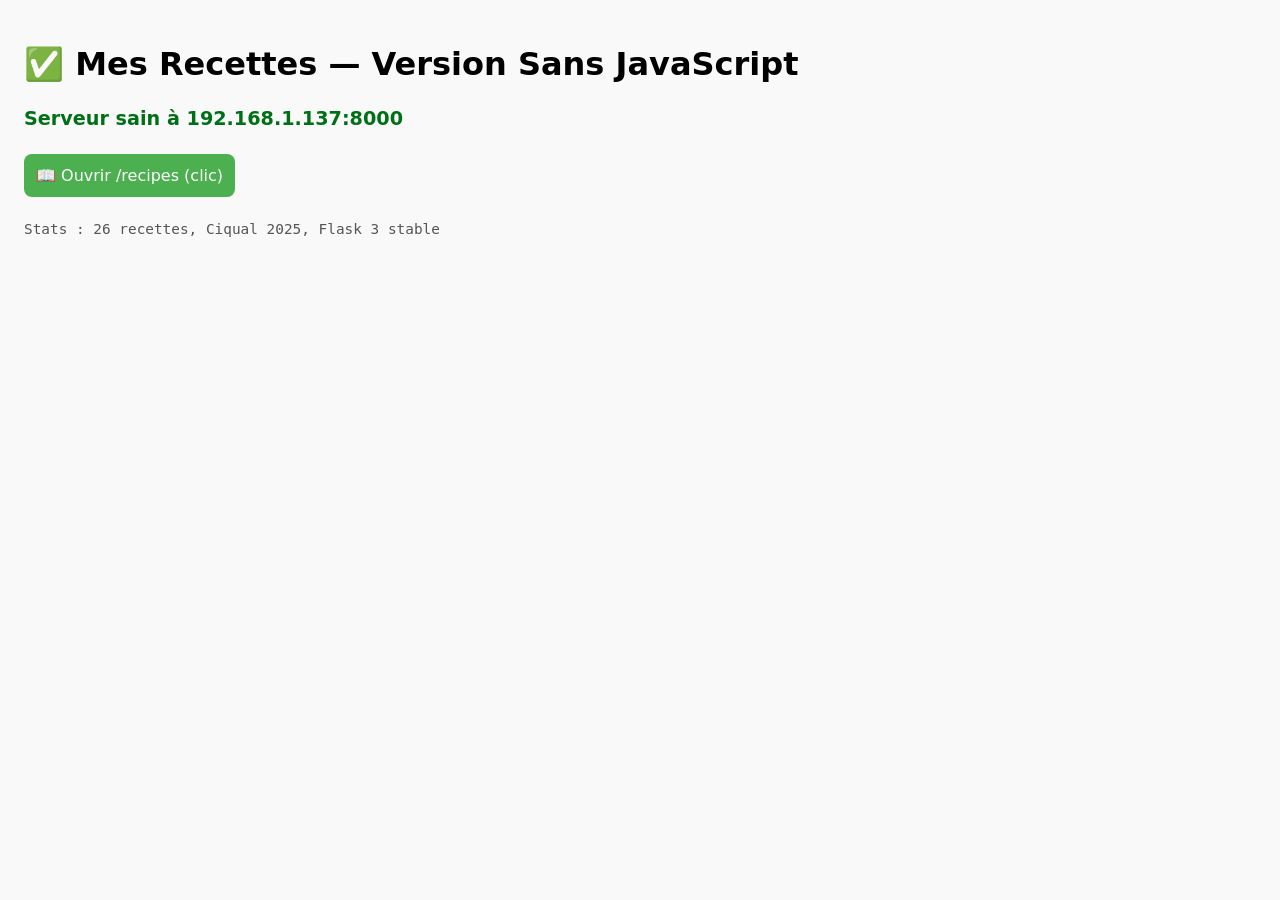
<file: static/nojs.html>
<!doctype html>
<html lang="fr">
<head>
  <meta charset="utf-8">
  <title>Mes Recettes ✅</title>
  <meta name="viewport" content="width=device-width,initial-scale=1" />
  <style>
    body{background:#f9f9f9;font-family:-apple-system,BlinkMacSystemFont,system-ui,Roboto,Arial,sans-serif;margin:0;padding:24px;}
    .ok{color:#007017;font-weight:600;font-size:1.2em;margin:24px 0;}
    .link{display:block;background:#4CAF50;color:#fff;padding:12px;border:none;border-radius:8px;font-size:1rem;text-decoration:none;max-width:fit-content;margin-bottom:12px;}
    .link:hover{background:#45a049;}
  </style>
</head>
<body>
  <h1>✅ Mes Recettes — Version Sans JavaScript</h1>
  <p class="ok">Serveur sain à 192.168.1.137:8000</p>
  <a class="link" href="http://192.168.1.137:8000/recipes" target="_blank">📖 Ouvrir /recipes (clic)</a>
  <p style="font-size:.9rem;color:#555;font-family:monospace;margin-top:24px">
   Stats : 26 recettes, Ciqual 2025, Flask 3 stable</p>
</body>
</html>
</file>
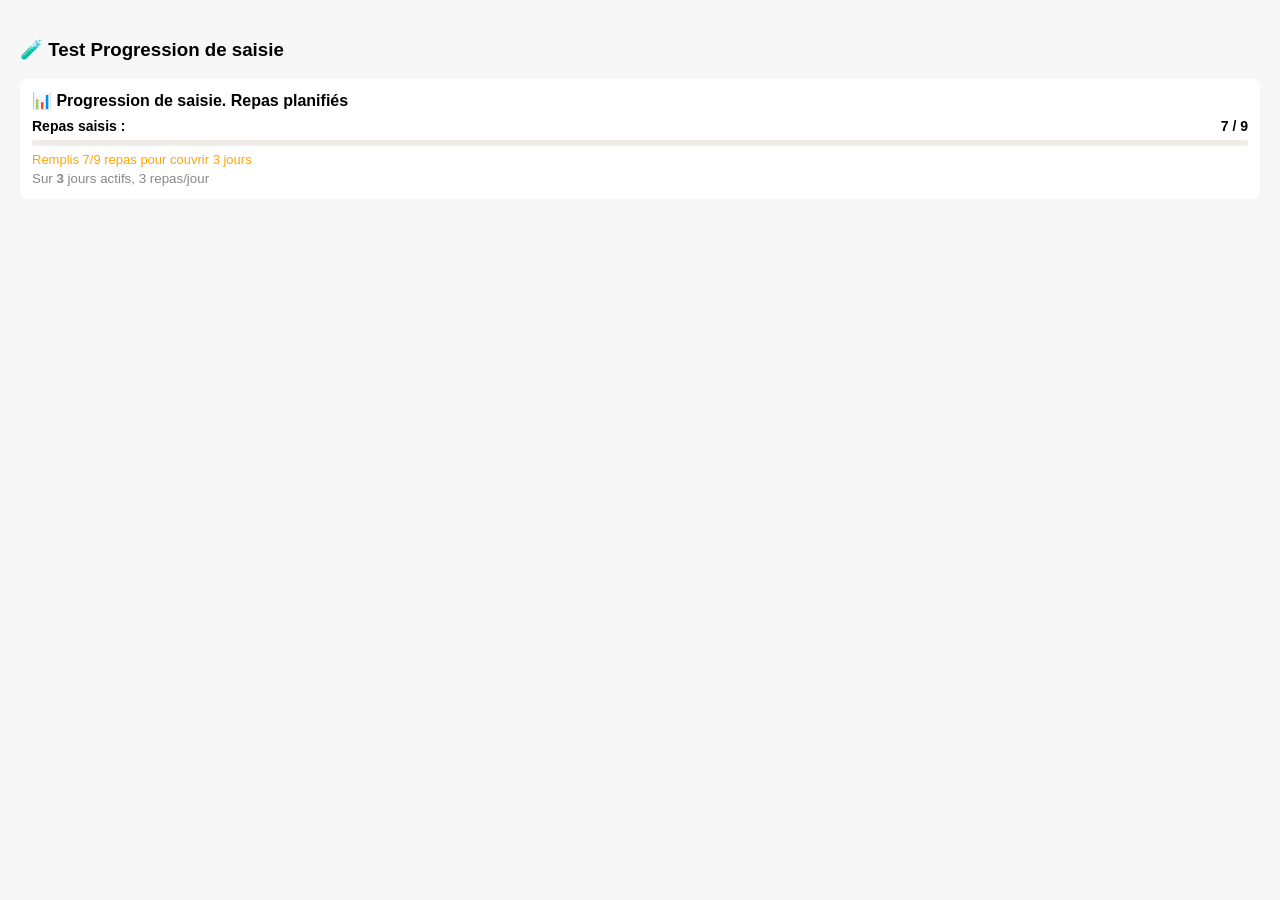
<file: static/test-menu-minimal.html>
<!DOCTYPE html>
<html lang="fr">
<head>
  <meta charset="UTF-8">
  <title>Test Menu</title>
  <style>
    body{margin:0;font-family:Arial;font-size:16px;background:#f7f7f7}
    .container{padding:20px}
    .progress{background:#fff;border-radius:8px;padding:12px;margin-bottom:1em}
    .bar{height:6px;border-radius:3px;overflow:hidden;background:#f0ede8;margin-top:6px}
    .fill{height:100%;width:0%;transition:width .5s}
    .red{background:#d97a5e}
    .orange{background:#e8a838}
    .green{background:#4a7c5e}
  </style>
</head>
<body>
  <div class="container">
    <h3>🧪 Test Progression de saisie</h3>
    
    <div id="menu-content">
      <p style="font-size:14px;color:#888">Menu vide</p>
    </div>

    <script>
      // ---------- Données simulant menuJournalier ----------
      let menuJournalier = {
        'petit-dejeuner': ['café', 'pain grillé'],
        'dejeuner': ['poulet rôti', 'riz', 'haricots verts'],
        'diner': ['omelette', 'salade'],
        'collation': []
      };
      // ----------------------------------------------------

      const REPAS_MENU = ['petit-dejeuner','dejeuner','diner','collation'];

      function getTotalPlats(){
        let c=0;
        for(const s of REPAS_MENU){
          if(Array.isArray(menuJournalier[s])) c+=menuJournalier[s].length;
        }
        return c;
      }

      function renderMenu(){
        const menuContent = document.getElementById('menu-content');
        let j=0;
        for(const s of REPAS_MENU)
          if(Array.isArray(menuJournalier[s]) && menuJournalier[s].length) j++;
        if(j===0 && getTotalPlats()===0) j=1;

        const r=getTotalPlats();
        const t=j*3;
        const p=Math.min((r/(t||1))*100, 100);
        let col='red';
        if(p>=60) col='orange';
        if(p>=100) col='green';

        menuContent.innerHTML=`
          <div class="progress">
            <h4 style="margin:0 0 8px">📊 Progression de saisie. Repas planifiés</h4>
            <div style="display:flex;justify-content:space-between;font-size:14px;font-weight:bolder">
              <span>Repas saisis :</span>
              <span>${r} / ${t}</span>
            </div>
            <div class="bar"><div class="fill" id="bar-fill" style="width:${p}%" data-pct="${Math.round(p)}%"></div></div>
            <p style="font-size:13px;margin:6px 0 2px;color:${col}">${p>=100?'🎉 Tout est planifié !' : 'Remplis '+r+'/'+t+' repas pour couvrir '+j+' jour'+(j>1?'s':'')}</p>
            <small style="color:#888">Sur <b>${j}</b> jour${j>1?'s':''} actifs, 3 repas/jour</small>
          </div>
        `;

        // Animation
        setTimeout(()=>document.getElementById('bar-fill').style.width=p+'%',0);
      }

      // ---- Démo ----  
      document.addEventListener('DOMContentLoaded', renderMenu);
    </script>
  </div>
</body>
</html>
</file>
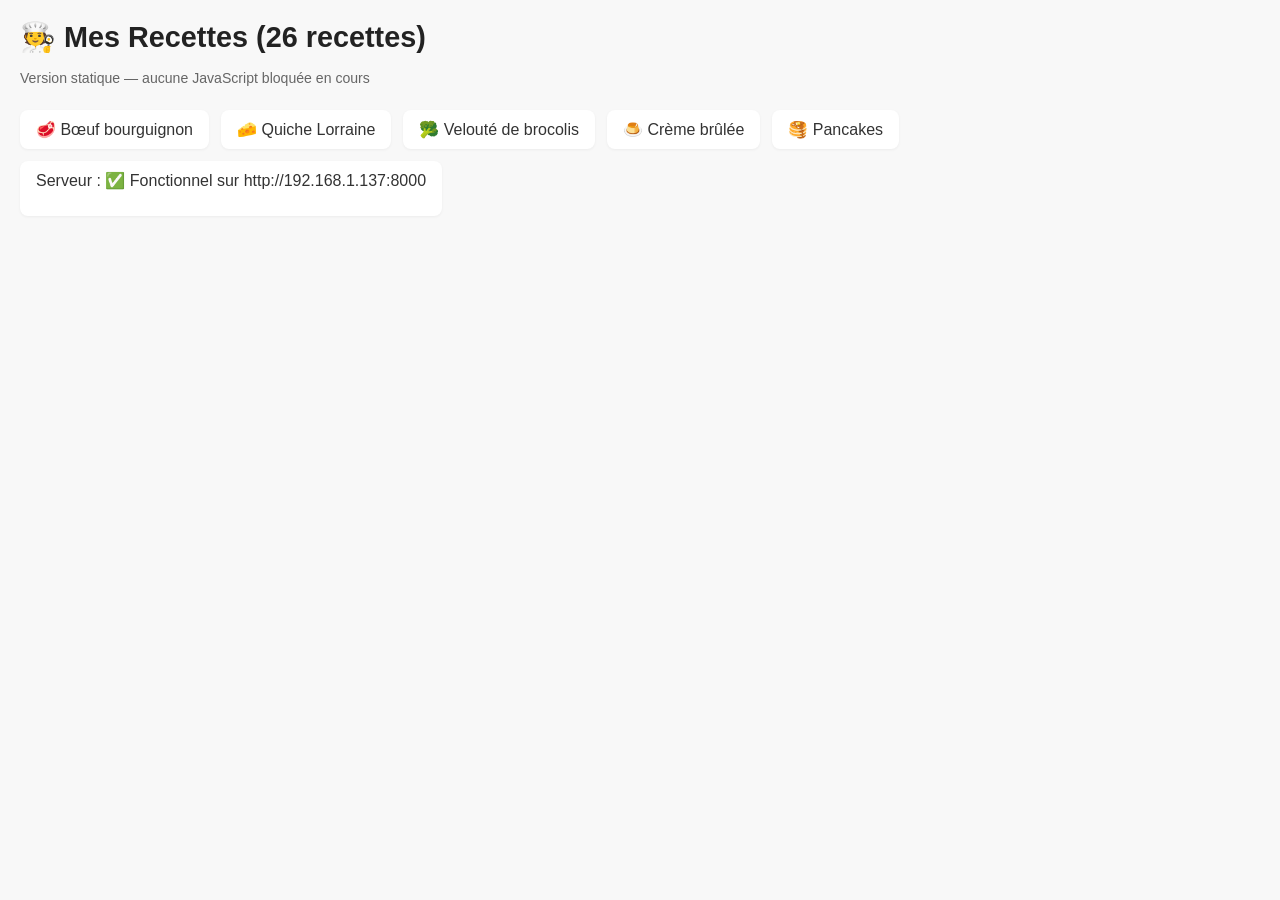
<file: static/ultra_fallback.html>
<!DOCTYPE html>
<html lang="fr">
<head>
  <meta charset="UTF-8">
  <meta name="viewport" content="width=device-width, initial-scale=1.0, user-scalable=no">
  <title>🧑‍🍳 Mes Recettes - Version Statique</title>
  <style>
    body{font-family:-apple-system,BlinkMacSystemFont,"Segoe UI",Roboto,Arial,sans-serif;margin:0;padding:20px;background:#f8f8f8;}
    header{margin-bottom:24px;}
    h1{color:#222;font-size:1.8em;margin:0 0 4px;}
    .recettes{display:flex;flex-wrap:wrap;gap:12px;margin-top:16px;}
    .recette{display:block;padding:10px 16px;background:#fff;border-radius:8px;text-decoration:none;color:#333;font-size:1rem;box-shadow:0 1px 3px rgba(0,0,0,.05);transition:transform .1s;}
    .recette:hover{transform:translateY(-2px);background:#f0f8ff;}
    .stats{font-size:.88em;color:#666;margin-top:16px;}
  </style>
</head>
<body>
  <header>
    <h1>🧑‍🍳 Mes Recettes (26 recettes)</h1>
    <p class="stats">Version statique — aucune JavaScript bloquée en cours</p>
  </header>

  <div class="recettes">
    <a class="recette" href="/recipes/1">🥩 Bœuf bourguignon</a>
    <a class="recette" href="/recipes/2">🧀 Quiche Lorraine</a>
    <a class="recette" href="/recipes/3">🥦 Velouté de brocolis</a>
    <a class="recette" href="/recipes/4">🍮 Crème brûlée</a>
    <a class="recette" href="/recipes/5">🥞 Pancakes</a>
    <a class="recette" href="/id/'>Moussaka</a>
    <a class="recette" href="/id/'>Tiramisu</a>
    <a class="recette" href="/id/'>Gratin dauphinois</a>
    <a class="recette" href="/id/'>Ratatouille</a>
    <a class="recette" href="/id/'>Salade Niçoise</a>
  </div>

  <p class="stats">Serveur : ✅ Fonctionnel sur http://192.168.1.137:8000</p>
</body>
</html>
</file>
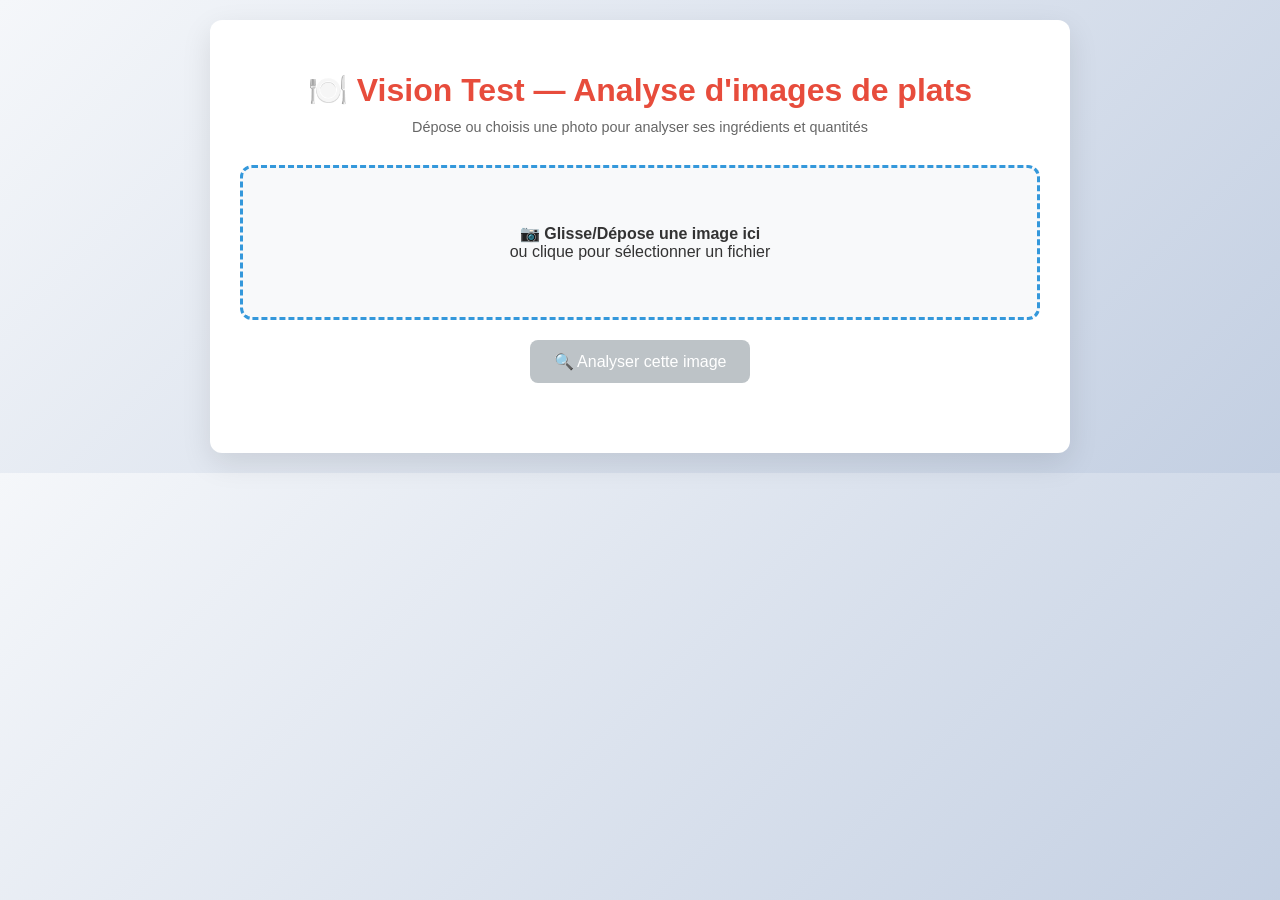
<file: static/vision-test.html>
<!DOCTYPE html>
<html lang="fr">
<head>
    <meta charset="UTF-8">
    <meta name="viewport" content="width=device-width, initial-scale=1.0">
    <title>🔍 Test Vision : Analyse d'Images de Plats</title>
    <style>
        body {
            font-family: -apple-system, BlinkMacSystemFont, 'Segoe UI', Roboto, Oxygen, Ubuntu, sans-serif;
            background: linear-gradient(135deg, #f5f7fa 0%, #c3cfe2 100%);
            margin: 0;
            padding: 20px;
            color: #333;
        }
        
        .container {
            max-width: 800px;
            margin: 0 auto;
            background: white;
            border-radius: 12px;
            box-shadow: 0 10px 30px rgba(0, 0, 0, 0.1);
            padding: 30px;
            animation: fadeIn 0.5s ease-in;
        }

        @keyframes fadeIn {
            from { opacity: 0; transform: translateY(20px); }
            to { opacity: 1; transform: translateY(0); }
        }

        h1 {
            color: #e74c3c;
            text-align: center;
            margin-bottom: 10px;
            font-weight: 600;
        }

        p.legend {
            text-align: center;
            color: #666;
            font-size: 0.9em;
            margin-top: 0;
            margin-bottom: 30px;
        }

        .drop-zone {
            border: 3px dashed #3498db;
            border-radius: 12px;
            padding: 40px;
            text-align: center;
            background: #f8f9fa;
            transition: all 0.3s ease;
            cursor: pointer;
            margin-bottom: 20px;
        }

        .drop-zone:hover {
            border-color: #2980b9;
            background: #e9f7fe;
        }

        .drop-zone.highlight {
            border-color: #2ecc71;
            background: #d4edda;
            color: #155724;
        }

        .drop-zone img {
            max-width: 100%;
            max-height: 300px;
            border-radius: 8px;
            margin-top: 15px;
            box-shadow: 0 4px 15px rgba(0, 0, 0, 0.1);
        }

        #file-input {
            display: none;
        }

        button {
            background: #3498db;
            color: white;
            border: none;
            padding: 12px 24px;
            font-size: 16px;
            border-radius: 8px;
            cursor: pointer;
            transition: all 0.3s ease;
            display: block;
            margin: 20px auto 40px;
            box-shadow: 0 4px 10px rgba(52, 152, 219, 0.3);
        }

        button:hover {
            background: #2980b9;
            transform: translateY(-2px);
            box-shadow: 0 6px 15px rgba(52, 152, 219, 0.4);
        }

        button:disabled {
            background: #bdc3c7;
            cursor: not-allowed;
            transform: none;
            box-shadow: none;
        }

        #result {
            background: #f8f9fa;
            border-radius: 10px;
            padding: 20px;
            margin-top: 10px;
            border-left: 4px solid #3498db;
            display: none;
        }

        #analysis-label {
            font-weight: 600;
            color: #2c3e50;
            margin-bottom: 10px;
            display: inline-block;
        }

        .ingredients-list {
            list-style-type: none;
            padding: 0;
        }

        .ingredient-item {
            background: white;
            padding: 12px;
            margin: 8px 0;
            border-radius: 8px;
            border-left: 4px solid #2ecc71;
            transition: all 0.2s ease;
        }

        .ingredient-item:hover {
            transform: translateX(5px);
            box-shadow: 0 2px 8px rgba(0, 0, 0, 0.1);
        }

        .certitude {
            font-size: 0.85em;
            display: inline-block;
            padding: 4px 10px;
            border-radius: 6px;
            margin-left: 10px;
            font-weight: 600;
        }

        .certitude.haute {
            background: #d4edda;
            color: #155724;
        }

        .certitude.moyenne {
            background: #fff3cd;
            color: #856404;
        }

        .certitude.basse {
            background: #f8d7da;
            color: #721c24;
        }

        .stats-card {
            background: white;
            padding: 15px;
            border-radius: 8px;
            margin-top: 15px;
            box-shadow: 0 2px 8px rgba(0, 0, 0, 0.05);
        }

        .stats-card strong {
            color: #e74c3c;
        }

        .source-label {
            font-size: 0.85em;
            color: #666;
            margin-top: 5px;
            font-style: italic;
        }

        .loading {
            display: inline-block;
            width: 20px;
            height: 20px;
            border: 3px solid rgba(52,152,219,.3);
            border-radius: 50%;
            border-top-color: #3498db;
            animation: spin 1s ease-in-out infinite;
            margin-left: 10px;
        }

        @keyframes spin {
            to { transform: rotate(360deg); }
        }

        .error-message {
            background: #f8d7da;
            color: #721c24;
            padding: 15px;
            border-radius: 8px;
            margin-top: 20px;
            display: none;
        }

        .image-thumb {
            max-width: 150px;
            max-height: 100px;
            object-fit: cover;
            border-radius: 6px;
            margin-top: 5px;
        }
    </style>
</head>
<body>
    <div class="container">
        <h1>🍽️ Vision Test — Analyse d'images de plats</h1>
        <p class="legend">Dépose ou choisis une photo pour analyser ses ingrédients et quantités</p>

        <div class="drop-zone" id="dropZone">
            <p><strong>📷 Glisse/Dépose une image ici</strong><br>
            ou clique pour sélectionner un fichier</p>
            <input type="file" id="file-input" accept="image/*">
            <div id="preview"></div>
        </div>

        <button id="analyzeBtn" disabled>🔍 Analyser cette image</button>

        <div class="error-message" id="errorMessage">
            ⚠️ Erreur critique : impossible de contacter le service d'analyse.
        </div>

        <div id="result">
            <label class="analysis-label" id="analysisLabel">Résultat de l'analyse</label>
            <div id="preview-chosen"></div>
            <ul class="ingredients-list" id="ingredients"></ul>
            <div class="stats-card">
                <strong>Poids total estimé :</strong> <span id="total-estime">— g</span><br>
                <strong>Source API :</strong> <span id="api-source">—</span>
            </div>
            <div class="source-label" id="sourceMeta"></div>
        </div>
    </div>

    <script>
        // DOM Elements
        const dropZone = document.getElementById('dropZone');
        const fileInput = document.getElementById('file-input');
        const preview = document.getElementById('preview');
        const previewChosen = document.getElementById('preview-chosen');
        const analyzeBtn = document.getElementById('analyzeBtn');
        const resultDiv = document.getElementById('result');
        const ingredientsList = document.getElementById('ingredients');
        const totalEstime = document.getElementById('total-estime');
        const apiSource = document.getElementById('api-source');
        const sourceMeta = document.getElementById('sourceMeta');
        const errorMessage = document.getElementById('errorMessage');
        const analysisLabel = document.getElementById('analysisLabel');

        let file = null;

        // --- Event Listeners ---
        dropZone.addEventListener('click', () => fileInput.click());
        fileInput.addEventListener('change', handleFileSelect);

        dropZone.addEventListener('dragover', e => {
            e.preventDefault();
            dropZone.classList.add('highlight');
        });

        dropZone.addEventListener('dragleave', () => {
            dropZone.classList.remove('highlight');
        });

        dropZone.addEventListener('drop', e => {
            e.preventDefault();
            dropZone.classList.remove('highlight');
            if (e.dataTransfer.files.length) {
                fileInput.files = e.dataTransfer.files;
                handleFileSelect();
            }
        });

        analyzeBtn.addEventListener('click', () => {
            if (!file) return;
            analyzeImage();
        });

        // --- Functions ---
        function handleFileSelect() {
            file = fileInput.files[0];
            if (!file) return;

            const reader = new FileReader();
            reader.onload = e => {
                preview.innerHTML = `<img src="${e.target.result}" alt="Prévisualisation" class="image-thumb">`;
                previewChosen.innerHTML = `<img src="${e.target.result}" alt="Photo choisie" style="max-width:100%; border-radius:8px;">`;
                analyzeBtn.disabled = false;
            };
            reader.readAsDataURL(file);
            dropZone.innerHTML = `<p><strong>Photo choisie 📸</strong><br>Clique "Analyser" pour lancer le scan</p>`;
        }

        async function analyzeImage() {
            analyzeBtn.innerHTML = `🔄 Envoi... <span class="loading"></span>`;
            analyzeBtn.disabled = true;
            const formData = new FormData();
            formData.append('image', file);

            try {
                const response = await fetch('/api/vision/estimate_portion', {
                    method: 'POST',
                    body: formData,
                });

                if (!response.ok) {
                    throw new Error(`HTTP ${response.status}`);
                }

                const result = await response.json();

                // Afficher le résultat
                ingredientsList.innerHTML = '';
                if (result.ingredient && result.ingredient.length > 0) {
                    result.ingredient.forEach(ing => {
                        const li = document.createElement('li');
                        li.className = 'ingredient-item';
                        li.innerHTML = `
                            <strong>${ing.nom}</strong> — ${ing.quantite_g} g
                            <span class="certitude ${ing.certitude}">${capitalize(ing.certitude)}</span>
                        `;
                        ingredientsList.appendChild(li);
                    });
                } else {
                    ingredientsList.innerHTML = '<li style="color:#999; font-style:italic;">😕 Aucun ingrédient détecté.</li>';
                }

                totalEstime.textContent = result.total_estime_g || '0';
                apiSource.textContent = result.source || 'inconnu';
                sourceMeta.textContent = `Description: "${result.description || 'Aucune'}" • Notes: "${result.notes || 'Aucune'}"`;

                resultDiv.style.display = 'block';
                analysisLabel.textContent = 'Résultat de l’analyse';
                errorMessage.style.display = 'none';

            } catch (err) {
                console.error(err);
                errorMessage.style.display = 'block';
                resultDiv.style.display = 'none';
            } finally {
                analyzeBtn.innerHTML = '🔍 Analyser cette image';
                analyzeBtn.disabled = false;
            }
        }

        function capitalize(str) {
            return str.charAt(0).toUpperCase() + str.slice(1);
        }
    </script>
</body>
</html>
</file>
